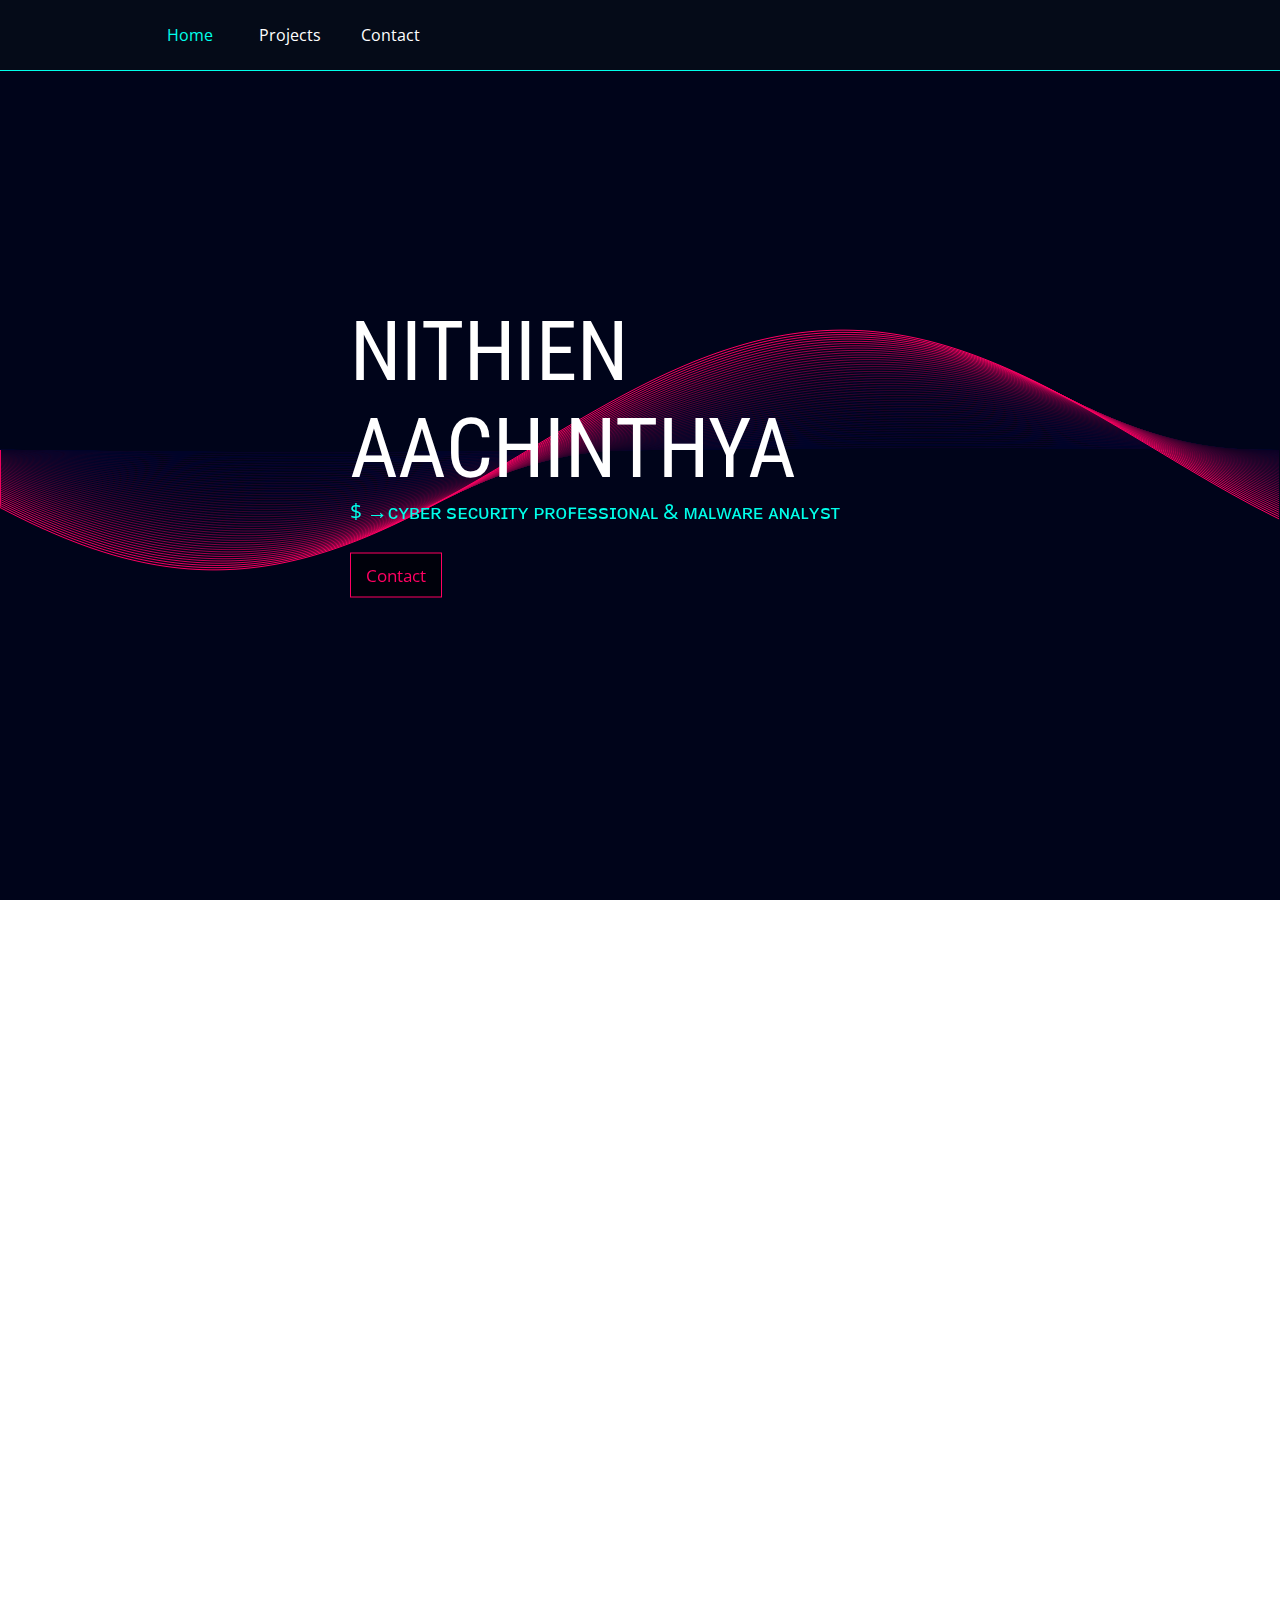
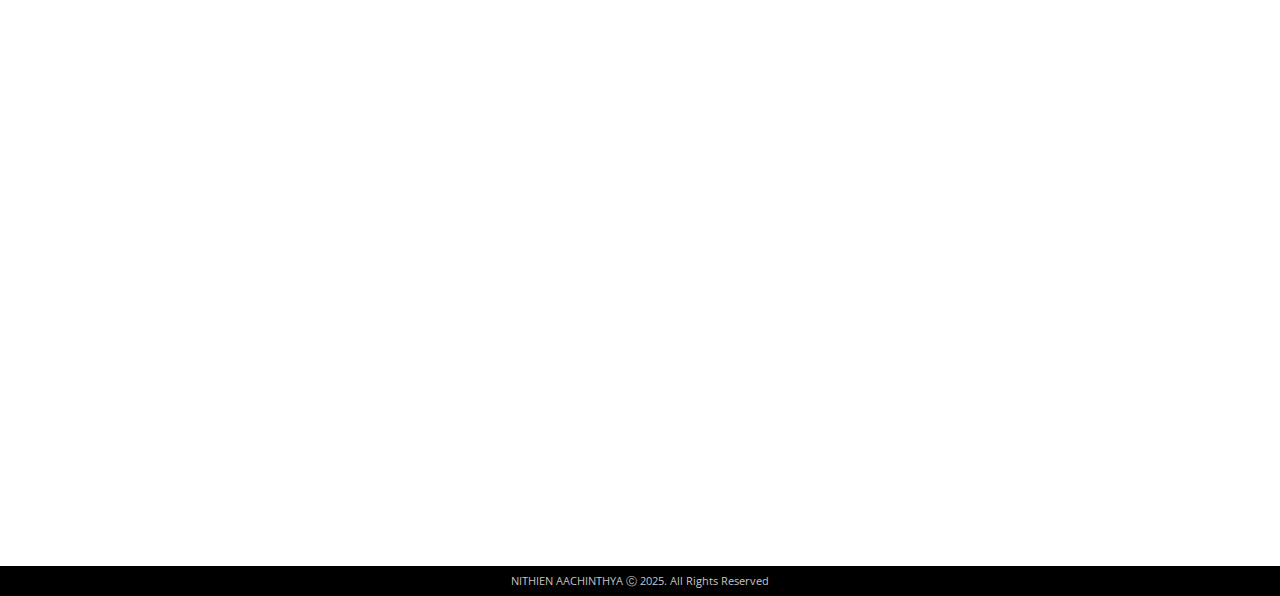
<file: index.html>
<!DOCTYPE html>
<html lang="en">
<head>
    <meta charset="UTF-8">
    <meta http-equiv="X-UA-Compatible" content="IE=edge">
    <meta name="viewport" content="width=device-width, initial-scale=1.0">
    <title>FALTOSPLOITER</title>
    <link rel="shortcut icon" href="images/favicon.ico" type="image/x-icon">
    <link rel="stylesheet" href="css/style.css">
</head>
<body>

    <div class="canvasContainer">
        <canvas class="canvas"></canvas>
        <div class="canvasBox">
            <div class="canvasTextName">NITHIEN AACHINTHYA</div>
            <div class="canvasTextJob">$ →ᴄʏʙᴇʀ ꜱᴇᴄᴜʀɪᴛʏ ᴘʀᴏꜰᴇꜱꜱɪᴏɴᴀʟ & ᴍᴀʟᴡᴀʀᴇ ᴀɴᴀʟʏꜱᴛ</div>
            <br>
            <div class="buttonContainer"><a href="contact.html"><button class="canvasContactButton">Contact</button></a></div>
        </div>
    </div>

    <nav id="nav">
        <div class="navWrapper">
            <ul class="navMenuItems">
                <a href="index.html"><li class="currentPage">Home</li></a>
                <a href="projects.html"><li class="hover1">Projects</li></a>
                <!-- <a href="about.html"><li class="hover1">About</li></a> -->
                <a href="contact.html"><li class="hover1">Contact</li></a>
            </ul>
            <ul class="languageMenu">
                <a><li class="currentLanguage">EN</li></a>
                <a href="../pt/index-pt.html"><li>PT</li></a>
            </ul>
            <button id="btn-ham" class="buttonHam">
                <span class="ham"></span>
            </button>
        </div>
        <div class="colorBar"></div>
    </nav>

    <div class="content">

        <div class="homeSectionContainerIndex">
            <div class="homeSection scroll">
                <div class="homeSectionIntro">
                    <h1>Who am I?</h1>
                    <p>I'm  cybersecurity professional specializing in both offensive and defensive strategies, with a strong emphasis on malware development and analysis. Your expertise includes identifying vulnerabilities, enhancing security measures, and participating in red and blue team exercises. You excel at transforming complex challenges into actionable insights, continually refining your skills to stay ahead of emerging threats. Your commitment to knowledge sharing reflects your dedication to fostering a safer cyber ecosystem and engaging with the broader cybersecurity community.</p>
                </div>
                <div class="homeSectionSkills">
                    <h1>Technologies I've worked with</h1>
                    <div class="skillsTable">
                        
                        <ul>
                            <div class="skillCategoryContainer">
                                <li>Programming Languages</li>
                                    <ul>
                                        <div class="skillItemContainer">
                                            <li>Python</li>
                                            <li>Ruby</li>
                                            <li>shell Scripting</li>
                                            <li>Rust</li>
                                            <li>C / C++</li>
                                        </div>
                                    </ul>
                            </div>

                            <div class="skillCategoryContainer">
                                <li>Soc,Microcontroller</li>
                                    <ul>
                                        <div class="skillItemContainer">
                                            <li>RPI</li>
                                            <li>ESP8266,DIGISPARK,TEENSY,RASPBERRY PI</li>
                                            <li>Arduino,QT/QML</li>
                                            <li>MicroPython,LUA</li>
                                        </div>
                                    </ul>
                            </div>

                            <div class="skillCategoryContainer">
                                <li>DBMS</li>
                                    <ul>
                                        <div class="skillItemContainer">
                                            <li>MySQL</li>
                                            <li>MicrosoftSQL</li>
                                        </div>
                                    </ul>
                            </div>

                            <div class="skillCategoryContainer">
                                <li>Tools</li>
                                    <ul>
                                        <div class="skillItemContainer">
                                            <li>Nessus</li>
                                            <li>Netspaker</li>
                                            <li>Burp Suite</li>
                                            <li>Metasploit</li>
                                            <li>Wireshark</li>
                                            <li>ZAP</li>
                                            <li>Ghidra</li>
                                            <li>Git</li>
                                            <li>Docker</li>
                                            <li>VMs</li>
                                        </div>
                                    </ul>
                            </div>

                            <div class="skillCategoryContainer">
                                <li>IT</li>
                                    <ul>
                                        <div class="skillItemContainer">
                                            <li>Vulnerability Management</li>
                                            <li>Network Administration</li>
                                            <li>InfoSec</li>
                                            <li>Penetration Tester</li>
                                            <li>Endpoint Security</li>
                                        </div>
                                    </ul>
                            </div>
                            
                            <div class="skillCategoryContainer">
                                <li>Operating Systems</li>
                                    <ul>
                                        <div class="skillItemContainer">
                                            <li>Linux</li>
                                            <li>Windows</li>
                                            <li>Mac</li>
                                        </div>
                                    </ul>
                            </div>
                        </ul>

                    </div>
                </div>
            </div>
        </div>
        
        <div class="projectsSectionContainerIndex">
            <div class="projectsSection scroll2">
                <h1>Projects</h1>
                <p>Here is a small selection of projects I've worked in. Visit my <a href="projects.html" class="highSec2Link">projects</a> page to see more.</p>
                
                <main class="projectBoxesContainer">

                    <div class="projectBoxIndex">
                        <div class="projectBoxTopContainer">
                            <h2>RafoFrameWork</h2>
                            <p class="highSec2">2021</p>
                            <br>
                            <p>Python tool developed to perform recon and offensive-security tasks. This project is a CLI program intended to be used on Linux systems.</p>
                            <br>
                            <p>Apart from SYN, UDP, ACK, TCP and complete scans, it also supports network administration and troubleshooting utilities such as interface configuration, DNS checks, ping and traceroute. Other features include exploits, vulnerability reconnaissance, subdomain enumeration, packet sniffing, IP spoofing, MAC spoofing and others.<p>                             
                            <br>
                            <p>This project is licensed under the MIT License.</p>
                            <br>
                        </div>
                        <div class="projectBoxBottomContainer">
                            <div><a href="https://github.com/FALTOSPLOITER/Rafo-Framework/" target="_blank"><button class="githubRepoButton">GitHub repository</button></a></div>
                            <br>
                            <p>Technologies</p>
                            <ul class="techList">
                                <li>Python</li>
                                <li>Nmap</li>
                                <li>Socket</li>
                                <li>Scapy</li>
                                <li>Linux</li>
                            </ul>
                        </div>
                    </div>

                    <div class="projectBoxIndex">
                        <div class="projectBoxTopContainer">
                            <h2>Web-based Reverse shell generator</h2>
                            <p class="highSec2">2024</p>
                            <br>
                            <p>A web-based reverse shell generator is a tool that creates a script or payload designed to open a remote shell on a target machine. When executed, this payload allows an attacker to gain unauthorized access to the system, typically bypassing firewall protections.</p>
                            <p>Key features of such tools often include</p>
                            <br>
                            <p>1.Language Options: They may generate code in various programming languages (like PHP, JavaScript, or Python) to suit different environments.</p>
                            <p>2.Customization: Users can often customize the payload, such as specifying the listener's IP address and port.</p>
                            <p>3.Obfuscation: Many tools include features to obfuscate the generated code, making it harder for security software to detect.</p>
                            <br>
                            <p>This project is licensed under the MIT License.</p>
                            <br>
                        </div>
                        <div class="projectBoxBottomContainer">
                            <div><a href="https://github.com/FALTOSPLOITER/Reverse-shell-generator" target="_blank"><button class="githubRepoButton">GitHub repository</button></a></div>
                            <br>
                            <p>Technologies</p>
                            <div class="techListContainer">
                                <ul class="techList">
                                    <li>Python</li>
                                    <li>Ruby</li>
                                    <li>PHP</li>
                                    <li>shell</li>
                                </ul>
                            </div>

                        </div>
                    </div>
                
                    <div class="projectBoxIndex">
                        <div class="projectBoxTopContainer">
                            <h2>Tor Chat</h2>
                            <p class="highSec2">2023</p>
                            <br>
                            <p>Chat with anyone around the world using your own server and client.</p>
                            <br>
                        </div>
                        <div class="projectBoxBottomContainer">
                            <div><a href="https://github.com/FALTOSPLOITER/Tor-Chat" target="_blank"><button class="githubRepoButton">GitHub repository</button></a></div>
                            <br>
                            <p>Technologies</p>
                            <ul class="techList">
                                <li>Python</li>
                                
                            </ul>
                        </div>
                    </div>

                </main>
                
            </div>
        </div>

        <div class="contactSectionContainerIndex">
            <div class="contactSection scroll3">
                <div class="contactSectionContent">
                    <h1>Contact</h1>
                    <p>Have a request or question? Feel free to contact and I'll get to you as soon as possible.</p>
                    <br>
                    <p>You can also connect with me on <a href="https://github.com/FALTOSPLOITER" class="highSec2Link" target="_blank">GitHub</a> or <a href="https://www.instagram.com/ft_falto_x404/" class="highSec2Link" target="_blank">Instagram</a>.</p>
                    <div class="contactForm">
                        <form action="https://formspree.io/f/xnnakdkw" method="POST">
                            <input class="formName" placeholder="Name" type="text" required name="Sender" />
                            <input class="formEmail" placeholder="Email" type="email" required name="Reply to"/>
                            <input class="formSubject" placeholder="Subject" type="text" required name="Subject"/>
                            <textarea placeholder="Message" name="Message" required></textarea>
                            <input class="formButton" type="submit" value="Submit" />
                        </form>
                    </div>
                </div>

            </div>
        </div>
    </div>

    <div class="footer">
        NITHIEN AACHINTHYA &#9400; 2025. All Rights Reserved
    </div>

    <script src="js/canvas.js"></script>
    <script src="js/ham.js"></script>
    <script src="js/scroll.js"></script>
</body>
</html>
</file>
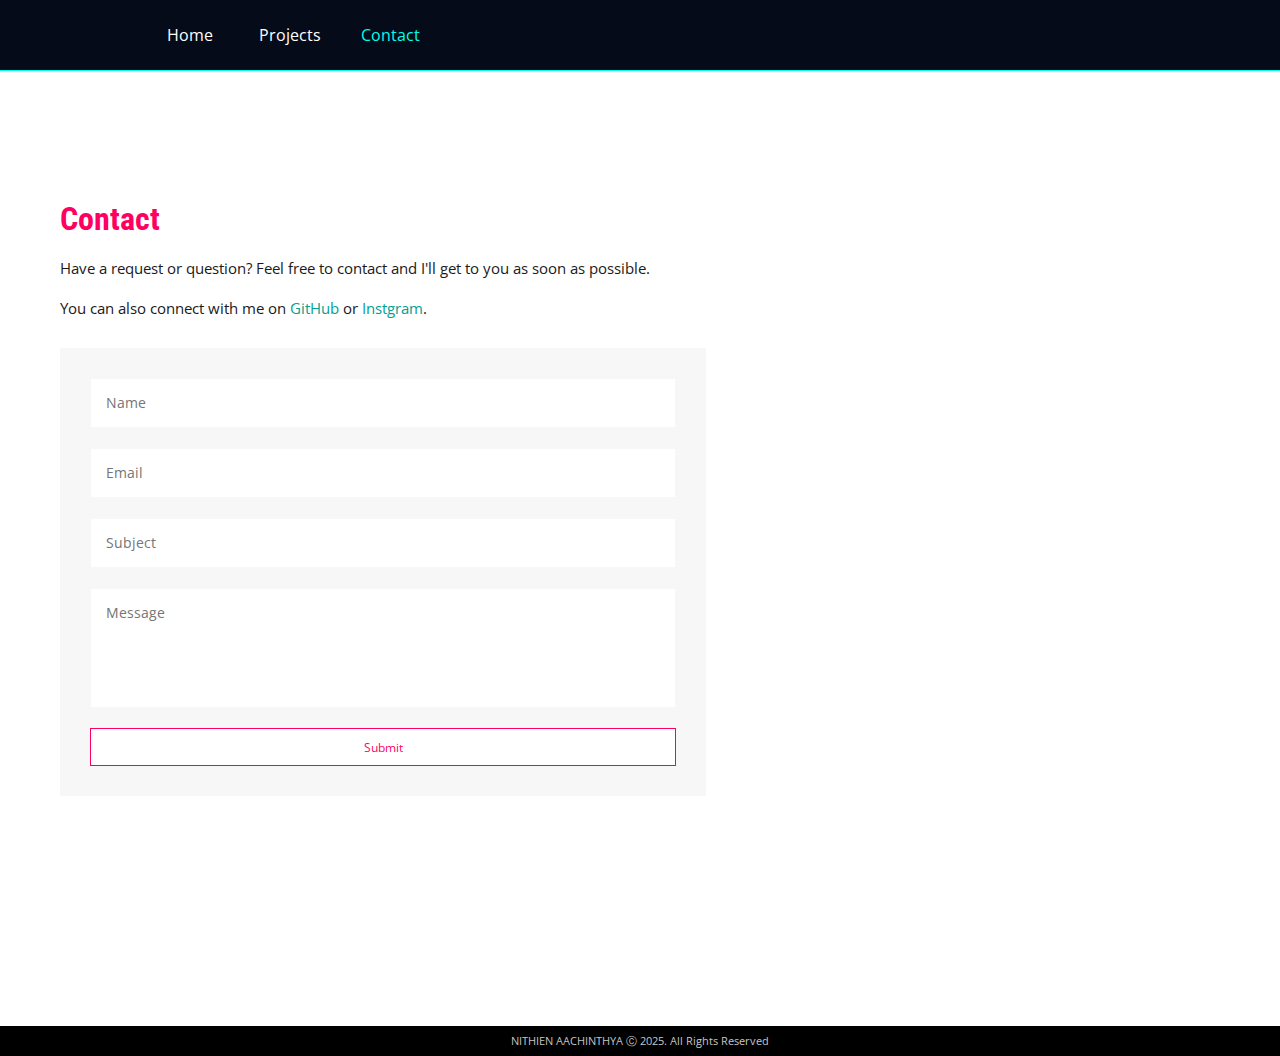
<file: contact.html>
<!DOCTYPE html>
<html lang="en">
<head>
    <meta charset="UTF-8">
    <meta http-equiv="X-UA-Compatible" content="IE=edge">
    <meta name="viewport" content="width=device-width, initial-scale=1.0">
    <title>FALTOSPLOITER| Contact</title>    
    <link rel="stylesheet" href="css/style.css">
    <link rel="shortcut icon" href="images/favicon.ico" type="image/x-icon">
</head>
<body>
    
    <nav id="nav">
        <div class="navWrapper">
            <ul class="navMenuItems">
                <a href="index.html"><li>Home</li></a>
                <a href="projects.html"><li>Projects</li></a>
                <!-- <a href="about.html"><li class="hover1">About</li></a> -->
                <a href="contact.html"><li class="currentPage">Contact</li></a>
            </ul>
            <ul class="languageMenu">
                <a><li class="currentLanguage">EN</li></a>
                <a href="../pt/index-pt.html"><li>PT</li></a>
            </ul>
            <button id="btn-ham" class="buttonHam">
                <span class="ham"></span>
            </button>
        </div>
        <div class="colorBar"></div>
    </nav>
    

    <div class="content">
        <div class="contactSectionContainer">
            <div class="contactSection">
                
                <div class="contactSectionContent">
                    <h1>Contact</h1>
                    <p>Have a request or question? Feel free to contact and I'll get to you as soon as possible.</p>
                    <br>
                    <p>You can also connect with me on <a href="https://github.com/JINSPLOITER" class="highSec2Link" target="_blank">GitHub</a> or <a href="https://www.instagram.com/ft_falto_x404/" class="highSec2Link" target="_blank">Instgram</a>.</p>
                    <div class="contactForm">
                        <form action="https://formspree.io/f/xdkogjdr" method="POST">
                            <input class="formName" placeholder="Name" type="text" required name="Sender" />
                            <input class="formEmail" placeholder="Email" type="email" required name="Reply to"/>
                            <input class="formSubject" placeholder="Subject" type="text" required name="Subject"/>
                            <textarea placeholder="Message" name="Message" required></textarea>
                            <input class="formButton" type="submit" value="Submit" />
                        </form>
                    </div>
                </div>

                
                
                

            </div>
        </div>
        
    </div>

    <div class="footer">
        NITHIEN AACHINTHYA &#9400; 2025. All Rights Reserved
    </div>

    <script src="js/ham.js"></script>


</body>
</html>
</file>
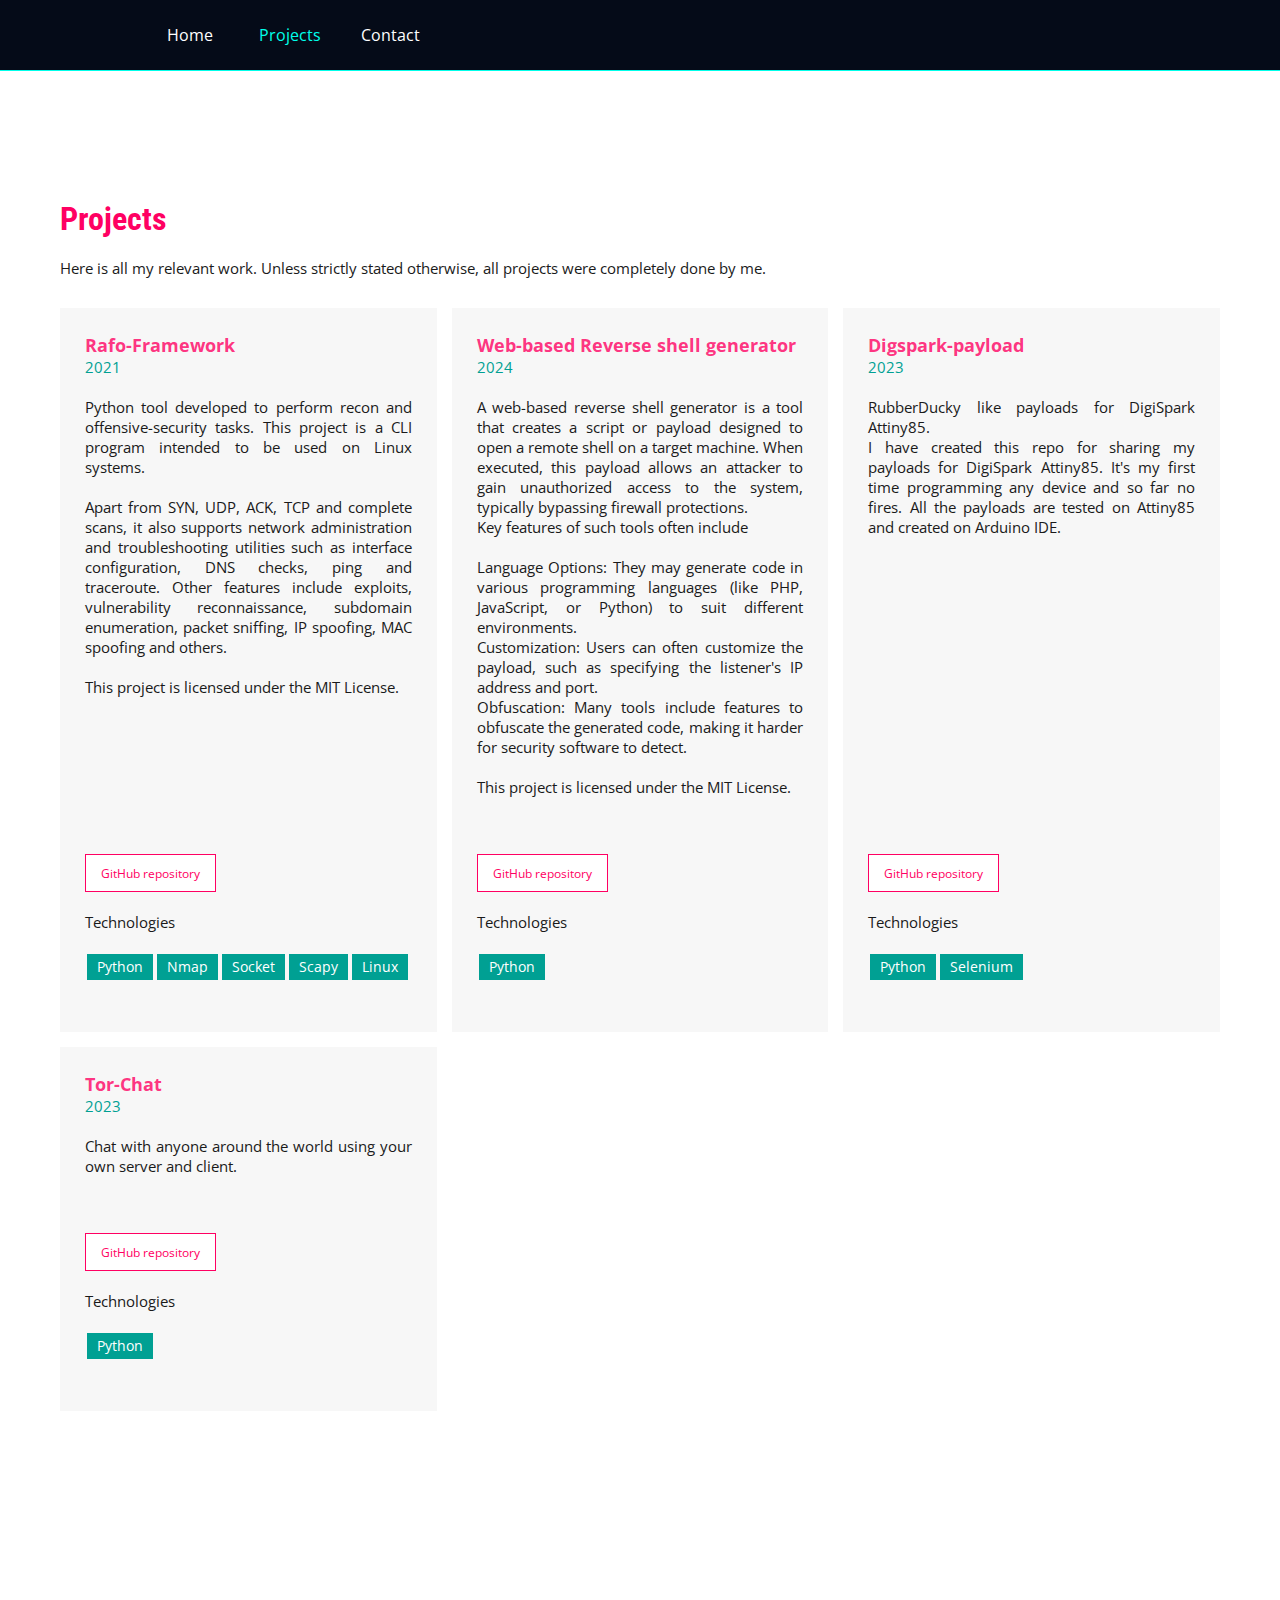
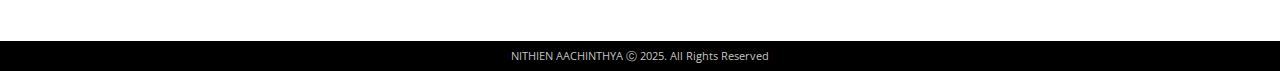
<file: projects.html>
<!DOCTYPE html>
<html lang="en">
<head>
    <meta charset="UTF-8">
    <meta http-equiv="X-UA-Compatible" content="IE=edge">
    <meta name="viewport" content="width=device-width, initial-scale=1.0">
    <title>FALTOSPLOITER | Projects</title>
    <link rel="shortcut icon" href="images/favicon.ico" type="image/x-icon">
    <link rel="stylesheet" href="css/style.css">
</head>
<body>
    
    
    <nav id="nav">
        <div class="navWrapper">
            <ul class="navMenuItems">
                <a href="index.html"><li>Home</li></a>
                <a href="projects.html"><li class="currentPage">Projects</li></a>
                <!-- <a href="about.html"><li class="hover1">About</li></a> -->
                <a href="contact.html"><li>Contact</li></a>
            </ul>
            <ul class="languageMenu">
                <a><li class="currentLanguage">EN</li></a>
                <a href="../pt/index-pt.html"><li>PT</li></a>
            </ul>
            <button id="btn-ham" class="buttonHam">
                <span class="ham"></span>
            </button>
        </div>
        <div class="colorBar"></div>
    </nav>

    <div class="content">
        <div class="projectsSectionContainer">
            <div class="projectsSection">
                <h1>Projects</h1>
                <p>Here is all my relevant work. Unless strictly stated otherwise, all projects were completely done by me.</p>
            
                <main class="projectBoxesContainer">

                    <div class="projectBox">
                        <div class="projectBoxTopContainer">
                            <h2>Rafo-Framework</h2>
                            <p class="highSec2">2021</p>
                            <br>
                            <p>Python tool developed to perform recon and offensive-security tasks. This project is a CLI program intended to be used on Linux systems.</p>
                            <br>
                            <p>Apart from SYN, UDP, ACK, TCP and complete scans, it also supports network administration and troubleshooting utilities such as interface configuration, DNS checks, ping and traceroute. Other features include exploits, vulnerability reconnaissance, subdomain enumeration, packet sniffing, IP spoofing, MAC spoofing and others.<p>                             
                            <br>
                            <p>This project is licensed under the MIT License.</p>
                            <br>
                        </div>
                        <div class="projectBoxBottomContainer">
                            <div class="buttonContainer"><a href="https://github.com/FALTOSPLOITER/Rafo-Framework" target="_blank"><button class="githubRepoButton">GitHub repository</button></a></div>
                            <br>
                            <p>Technologies</p>
                            <ul class="techList">
                                <li>Python</li>
                                <li>Nmap</li>
                                <li>Socket</li>
                                <li>Scapy</li>
                                <li>Linux</li>
                                
                            </ul>
                        </div>
                    </div>

                    <div class="projectBox">
                        <div class="projectBoxTopContainer">
                            <h2>Web-based Reverse shell generator</h2>
                            <p class="highSec2">2024</p>
                            <br>
                            <p>A web-based reverse shell generator is a tool that creates a script or payload designed to open a remote shell on a target machine. When executed, this payload allows an attacker to gain unauthorized access to the system, typically bypassing firewall protections.</p>
                            <p>Key features of such tools often include</p>
                            <br>
                            <p>Language Options: They may generate code in various programming languages (like PHP, JavaScript, or Python) to suit different environments.</p>
                            <p>Customization: Users can often customize the payload, such as specifying the listener's IP address and port.</p>
                            <P>Obfuscation: Many tools include features to obfuscate the generated code, making it harder for security software to detect.</P>
                            <br>
                            <p>This project is licensed under the MIT License.</p>
                            <br>
                        </div>
                        <div class="projectBoxBottomContainer">
                            <div class="buttonContainer"><a href="https://github.com/FALTOSPLOITER/Reverse-shell-generator" target="_blank"><button class="githubRepoButton">GitHub repository</button></a></div>
                            <br>
                            <p>Technologies</p>
                            <div class="techListContainer">
                                <ul class="techList">
                                    <li>Python</li>
                                
                                </ul>
                            </div>

                        </div>
                    </div>

                    <div class="projectBox">
                        <div class="projectBoxTopContainer">
                            <h2>Digspark-payload</h2>
                            <p class="highSec2">2023</p>
                            <br>
                            <p>RubberDucky like payloads for DigiSpark Attiny85.</p>
                            <p>I have created this repo for sharing my payloads for DigiSpark Attiny85. It's my first time programming any device and so far no fires. All the payloads are tested on Attiny85 and created on Arduino IDE.</p>
                            <br>
                        </div>
                        <div class="projectBoxBottomContainer">
                            <div class="buttonContainer"><a href="https://github.com/FALTOSPLOITER/Digspark-payload" target="_blank"><button class="githubRepoButton">GitHub repository</button></a></div>
                            <br>
                            <p>Technologies</p>
                            <ul class="techList">
                                <li>Python</li>
                                <li>Selenium</li>
                                
                            </ul>
                        </div>
                    </div>
                
                    <div class="projectBox">
                        <div class="projectBoxTopContainer">
                            <h2>Tor-Chat</h2>
                            <p class="highSec2">2023</p>
                            <br>
                            <p>Chat with anyone around the world using your own server and client.</p>
                            <br>
                        </div>
                        <div class="projectBoxBottomContainer">
                            <div class="buttonContainer"><a href="https://github.com/FALTOSPLOITER/Tor-Chat" target="_blank"><button class="githubRepoButton">GitHub repository</button></a></div>
                            <br>
                            <p>Technologies</p>
                            <ul class="techList">
                                <li>Python</li>
                                
                            </ul>
                        </div>
                    </div>

                </main>
            
            
            </div>
        </div>
        
    </div>

    <div class="footer">
        NITHIEN AACHINTHYA &#9400; 2025. All Rights Reserved
    </div>

    <script src="js/ham.js"></script>


</body>
</html>
</file>
<file: css/style.css>
@import url('https://fonts.googleapis.com/css2?family=Open+Sans:wght@300;400;600;700&family=Roboto+Condensed:wght@700&display=swap');

:root{
    --colorPri: rgb(255, 0, 98);
    --colorPri2: rgba(255, 0, 98, 0.808);
    --colorSec: rgb(0, 255, 234);
    --colorSec2: rgb(0, 160, 147);
    --colorSecHover: rgb(0, 114, 104);
    --colorBg1: hsl(0, 0%, 100%);
    --colorBg2:hsl(0, 0%, 97%);
    --colorBg3: hsl(0, 0%, 81%);
}

*{
    margin: 0;
    padding: 0;
    font-family: 'Open Sans', sans-serif;    
    box-sizing: border-box;
    user-select: none;
}

body{
    background-color: var(--colorBg1); 
    position: relative;
    min-height: 100vh;
    padding-bottom: 30px; /* height of the footer */
}

.canvasContainer{
    width: 100%;
    height: 100vh;
    position: relative;
}

.canvas{
    width: 100%;
    height: 100vh;
    background-color: rgb(0, 31, 75);  
}

.canvasBox{
    padding: 30px;
    z-index: 5;
    position: absolute;
    top: 50%;
    left: 50%;
    transform: translate(-50%, -50%);   
    font-size: 1.3em;
    text-align: left;
    color: var(--colorSec);
}

.canvasTextName{
    font-family: 'Roboto Condensed', sans-serif;
    font-size: 4em;
    color: white; 
    text-align: left;
}

.canvasTextJob{
    color: var(--colorSec);
    text-align: left;   
}

.canvasTextIntro{
    text-align: left;
    color: white;
}

.canvasContactButton, .formButton, .githubRepoButton, .resumeButton{  /* HOVER EFFECT IN BUTTONS */
    color: var(--colorPri);
    background-color: rgb(255, 255, 255);
    border: none;
    text-align: center;
    border: 1px solid var(--colorPri);
    padding: 10px 15px;
    font-size: 0.8em;
    cursor: pointer;
    box-shadow: inset 0 0 0 0 var(--colorPri);
    transition: 0.3s;
}

.canvasContactButton{
    background-color: #0000008f;
}

.navWrapper{
    margin: 0 auto;
    width: auto;
    height: 70px;
    max-width: 1000px;
    justify-content: space-between;
}

nav{
    width: 100%;
    height: 70px;
    background-color: #050b18;
    top: 0;
    position: fixed;
    z-index: 6;    
}

nav ul{
    margin: 0 0px; 
}

nav ul li{
    list-style: none;
    float: left;
    line-height: 70px;
    width: 100px;
    text-align: center;
}

nav ul a li{
    text-decoration: none;
    font-size: 1em;
    color: #ffffff;
    display: block;
}

.buttonHam{
    float: right;
    line-height: 70px;
    background-color: #000000; 
    color: #ffffff; 
    border: 0;
    width: 70px;
    display: none;
    justify-content: center;
}

.currentPage {
    color: var(--colorSec);
    height: 70px;
    width: 100px;
}

.currentLanguage{
    color: var(--colorSec);
    height: 70px;
}

.languageMenu{
    float: right;

    display: none;
}

.languageMenu a li{
    width: 70px;
}

.colorBar{
    width: 100%;
    height: 1px;
    background-color: var(--colorSec);
}

.homeSectionContainerIndex, .projectsSectionContainerIndex, .contactSectionContainerIndex{
    margin: 0;
    width: 100%;
    padding: 130px 0;

}

.projectsSectionContainer, .aboutSectionContainer, .contactSectionContainer{
    margin: 0;
    width: 100%;
    padding: 200px 0;
}

.scroll, .scroll2, .scroll3{    /* SCROLL ITEMS */
    opacity: 0;
    transform: translateY(100px);
    transition: 0.3s all ease-in-out;
}

.scrollAppear{
    opacity: 1;
    transform: translateX(0px);
}


.projectsSectionContainerIndex{
    background-color: var(--colorBg2);
}

.content{
    font-size: 0.92em;
    color: #1a1a1a; 
    margin: 0;
}

.content h1{
    
    font-family: 'Roboto Condensed', sans-serif;
    color: var(--colorPri);
    font-size: 2.2em;
    text-align: left;
    margin: 0 0 20px 0;
}

.content h2{
    font-size: 1.2em;
}

.content .homeSection, .projectsSection, .aboutSection, .contactSection{
    text-align: justify;
    margin: 100px 0;
    overflow: hidden;

    margin:0 auto 0 auto;
    padding: 0 60px;
    width: auto;
    max-width: 1500px;
}

.homeSectionIntro{
    width: 50%;
    padding: 0 30px 0 0;
    float: left;
}

.aboutSectionText{
    float: left;
    width: 70%;
    padding: 0 30px 0 0;
}

/*{open} Project boxes*/

.projectBoxesContainer{
    margin: 30px 0;
    display: grid;
    grid-gap: 1em;
    grid-template-columns: repeat(3, 1fr);
 
}

.projectBoxIndex, .projectBox{
    padding: 25px;
    background-color: var(--colorBg1);
    position: relative;
    padding-bottom: 200px ;
}

.projectBox{
    background-color: var(--colorBg2);
}

.projectBoxIndex h2, .projectBox h2{
    color: var(--colorPri2);
}

.projectBoxTopContainer{     /****************************************************/
    margin-bottom: 15px;
}

.projectBoxBottomContainer{
    margin-top: 15px;
    position: absolute;
    bottom: 0;
    padding-bottom: 30px;
}

.techList{
    margin: 20px 0;
    display: flex;
    flex-wrap: wrap;
}

.techList li{
    font-size: 0.92em;
    margin: 2px 2px;
    padding: 4px 10px;
    color: rgb(255, 255, 255);
    background-color: var(--colorSec2);
    list-style: none;
}

/*{close} Project boxes*/


/*{open} Skill bars */

.skillsTable ul{
    text-align: left;
}

.homeSectionSkills{
    width: 50%;
    padding: 0 0 0 30px;
    float: right;
}

.skillItemContainer li{
    display: inline;
    background-color: var(--colorSec2); 
    color: rgb(255, 255, 255);
    font-size: 0.92em;
    padding: 4px 10px;
}

.skillCategoryContainer li{
    margin: 20px 0;
}

.skillCategoryContainer{
    margin: 20px 0;
}

.skillsTable ul{ /*All the skills table unordered list. Will be necessary if skills go down the grid to check margin*/
    margin: 0;
}

.skillCategoryContainer li{
    list-style: none;
}


/*{close} Skill bars */

/* {open} Contact Form */

input, textarea { 
    margin-bottom: 20px;    
    display: block; 
    width: 100%; 
    padding: 15px;                        
    background-color: var(--colorBg1);  
    color: rgb(63, 63, 63);
    border: 1px solid var(--colorBg2);
    font-size: 0.92em;
  }

input{
    width: 100%;
}

input:focus, textarea:focus {
    outline: none;
    border:1px solid var(--colorSec2);
}

textarea{ 
      height: 120px;
      width: 100%;
      resize: none; 
}

.contactForm{
     
     margin: 30px 0;
     padding: 30px;
     width: 100%;
     background-color: var(--colorBg2);
 }

.formButton{
     width: 100%;
     margin: 0
 }

/* {close} Contact Form */


.contactSectionContent{
    float: left;
    width: 60%;
    padding-right: 50px;
}

.footer{
    background-color: #000000;
    font-size: 0.7em;
    color: rgb(197, 197, 197);    
    width: 100%;
    height: 30px;
    text-align: center;
    line-height: 30px;
    position: absolute;
    bottom: 0;
}

.highPri{
    color: var(--colorPri); 
}

.highSec{
    color: var(--colorSec);
}

.highSec2{
    color: var(--colorSec2);
}

.highPriLink{
    text-decoration: none;
    color: var(--colorPri);
}

.highSec2Link{
    text-decoration: none;
    color: var(--colorSec2);
}

.highSec2Link:hover{
    color: var(--colorSecHover);
}

.highPriLink:hover{
    color: var(--colorPri2);
}

.navMenuItems a li:hover {
    background-color: var(--colorSec);
    color: #000000;
}

.languageMenu a li:hover{
    background-color: var(--colorSec);
    color: #000000;   
}

.canvasContactButton:hover, .formButton:hover, .githubRepoButton:hover, .resumeButton:hover{
    color: white;
    box-shadow: inset 100vh 0 0 0 var(--colorPri);
}

@media only screen and (max-width: 800px){ /* smartphone mode */

    .canvasBox{
        font-size: 0.9em;
    } 

    .languageMenu{
        display: none;
    }

    .navWrapper{
        justify-content: right;
        display: block;
    }

    /* {Open} hamburger menu */

    .buttonHam{
        background-color: #050b18; 
        display: flex;
        cursor: pointer;
        width: 70px;
        height: 70px;
        padding: 20px;
    }

    .ham{
        border-top: 2px solid var(--colorSec);
        width: 28px;
    }

    .ham::after, .ham::before{
        position: relative;
        content:'';
        width: 28px;
        height: 2px;
        display: block;
        background-color: var(--colorSec);
        margin-top: 10px;
        transition: 0.2s;
    }

    .navMenuItems a li{
        width: 100%;
        border-bottom: 1px solid rgba(34, 34, 34, 0.829);
    }

    .navMenuItems{
        position: fixed;
        display: flex;
        width: 100%;
        height: 0px;
        top: 70px;
        flex-direction: column;
        background-color: #050b18;
        transition: 0.5s;
        visibility: hidden;
        overflow-y: hidden; 
    }

    #nav.active .navMenuItems{
        visibility: visible;
        height: calc(100vh - 70px);
        overflow-y: auto;
    }

    #nav.active .ham{
         border-top-color: transparent; 
    }

    #nav.active .ham::before{
         transform: rotate(135deg); 
         background-color: var(--colorPri);
   }

     #nav.active .ham::after{
        transform: rotate(-135deg);
        background-color: var(--colorPri);
        top: -11px;       
}
    /* {close} hamburger menu */

    .content h1{
        font-size: 1.8em;
    }

    .homeSectionContainerIndex, .projectsSectionContainerIndex, .contactSectionContainerIndex{
        padding: 80px 0;
    }

    .projectsSectionContainer, .aboutSectionContainer, .contactSectionContainer{
        padding: 150px 0;
    }

    .content .homeSection, .projectsSection, .aboutSection, .contactSection{
        padding: 0 25px;
    }

    .homeSectionIntro{
        width: 100%;
        float: none;
        padding: 0;
        margin: 0;
    }
    
    .aboutSectionText{
        float: none;
        width: 100%;
        padding: 0;
        margin: 0;
    }

    .homeSectionSkills{
        width: 100%;
        float: none;
        padding: 50px 0;
    }

    .contactSectionContent{
        float: none;
        width: 100%;
        padding-right: 0;
    }

    .projectBoxesContainer{
        grid-template-columns: repeat(1, 1fr);
    }

    .projectBoxBottomContainer{   /****************************************/
        position: relative;
    }

    .projectBoxIndex, .projectBox{
        padding-bottom: 0;

    }
   
    input, textarea { 
        margin-bottom: 10px;                           
    }

    .contactForm{
        width: 100%;
        padding: 25px;
    }

}

@media only screen and (min-width: 800px) and (max-width: 1200px){ /* tablet mode */

    .canvasBox{
        font-size: 1.2em;
    } 

    .content{
        padding: 0;
    }

    .content h1{
        font-size: 2.2em;
    }

    .homeSectionContainerIndex, .projectsSectionContainerIndex, .contactSectionContainerIndex{
        padding: 200px 0;
    }

    .homeSectionIntro{
        width: 100%;
        float: none;
        padding: 0;
        margin: 0;
    }

    .aboutSectionText{
        float: none;
        width: 100%;
        padding: 0;
        margin: 0;
    }
    
    .homeSectionSkills{
        width: 100%;
        float: none;
        padding: 0;
        margin: 50px 0 0 0;
    }

    .contactSectionContent{
        float: none;
        width: 100%;
        padding-right: 0;
    }

    .projectBoxesContainer{
        grid-template-columns: repeat(2, 1fr);
     
    }

    input, textarea { 
        margin-bottom: 15px;                           
      }

    .contactForm{
        max-width: 800px; 
        padding: 25px;
    }


}
</file>
